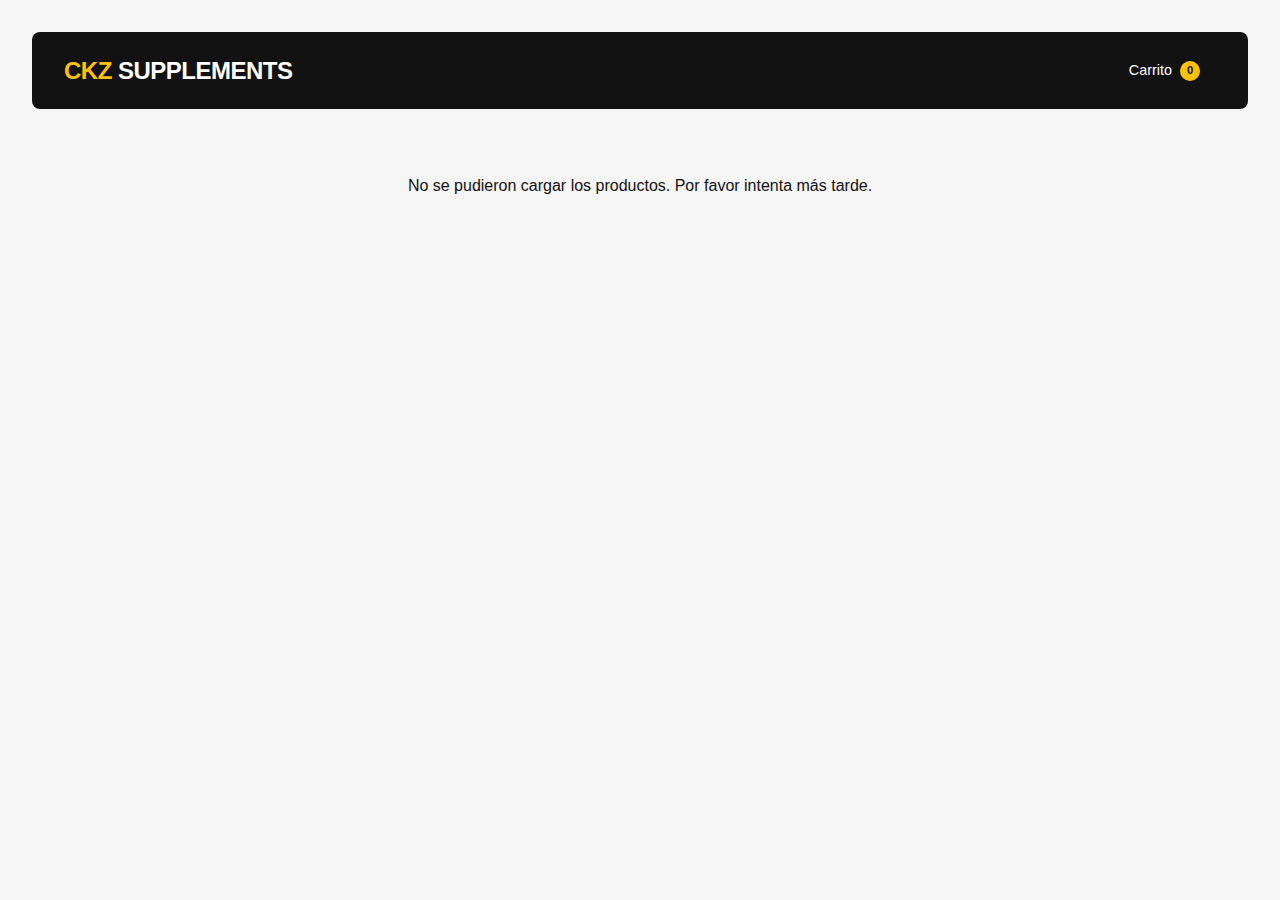
<file: frontend/index.html>
<!DOCTYPE html>
<html lang="es">
<head>
    <meta charset="UTF-8">
    <meta name="viewport" content="width=device-width, initial-scale=1.0">
    <title>CKZ Suplements - Catálogo Minimalista</title>
    <style>
        :root {
            --black: #121212;
            --white: #ffffff;
            --light-gray: #f5f5f5;
            --medium-gray: #e0e0e0;
            --dark-gray: #2d2d2d;
            --accent: #FFC107; /* Amarillo */
        }
        
        * {
            margin: 0;
            padding: 0;
            box-sizing: border-box;
            font-family: 'Inter', -apple-system, BlinkMacSystemFont, sans-serif;
        }
        
        body {
            background-color: var(--light-gray);
            color: var(--black);
            line-height: 1.6;
            padding: 2rem;
        }
        
        header {
            background-color: var(--black);
            color: var(--white);
            padding: 1.2rem 2rem;
            display: flex;
            justify-content: space-between;
            align-items: center;
            position: sticky;
            top: 0;
            z-index: 100;
            margin-bottom: 2rem;
            border-radius: 8px;
        }
        
        .logo {
            font-size: 1.5rem;
            font-weight: 600;
            letter-spacing: -0.5px;
        }
        
        .logo span {
            color: var(--accent); /* CKZ en amarillo */
        }
        
        .user-actions {
            display: flex;
            gap: 1rem;
            align-items: center;
        }
        
        .user-actions a {
            color: var(--white);
            text-decoration: none;
            font-size: 0.9rem;
            padding: 0.5rem 1rem;
            border-radius: 4px;
            transition: all 0.2s;
        }
        
        .user-actions a:hover {
            background-color: var(--dark-gray);
        }
        
        .cart-btn {
            display: flex;
            align-items: center;
            gap: 0.5rem;
            position: relative;
            cursor: pointer;
        }
        
        .cart-count {
            background-color: var(--accent);
            color: var(--black);
            border-radius: 50%;
            width: 20px;
            height: 20px;
            display: flex;
            justify-content: center;
            align-items: center;
            font-size: 0.7rem;
            font-weight: bold;
        }
        
        .products-container {
            display: grid;
            grid-template-columns: repeat(auto-fill, minmax(220px, 1fr));
            gap: 2.5rem;
            max-width: 1400px;
            margin: 0 auto;
        }
        
        .product-card {
            position: relative;
            width: 100%;
            height: 320px;
            border-radius: 14px;
            overflow: hidden;
            display: flex;
            flex-direction: column;
            align-items: center;
            justify-content: center;
            box-shadow: 8px 8px 16px #d9d9d9, -8px -8px 16px #ffffff;
            transition: all 0.4s cubic-bezier(0.25, 0.46, 0.45, 0.94);
            will-change: transform;
        }
        
        .product-card:hover {
            transform: translateY(-8px);
            box-shadow: 8px 12px 20px #d9d9d9, -8px -12px 20px #ffffff;
        }
        
        .product-bg {
            position: absolute;
            top: 5px;
            left: 5px;
            width: calc(100% - 10px);
            height: calc(100% - 10px);
            z-index: 2;
            background: rgba(255, 255, 255, 0.98);
            backdrop-filter: blur(12px);
            border-radius: 10px;
            overflow: hidden;
            outline: 1px solid var(--medium-gray);
            padding: 1.5rem;
            display: flex;
            flex-direction: column;
        }
        
        .product-blob {
            position: absolute;
            z-index: 1;
            top: 50%;
            left: 50%;
            width: 150px;
            height: 150px;
            border-radius: 50%;
            background-color: var(--black);
            opacity: 0.5;
            filter: blur(20px);
            animation: blob-bounce 8s infinite ease;
        }
        
        @keyframes blob-bounce {
            0% { transform: translate(-100%, -100%) translate3d(0, 0, 0); }
            25% { transform: translate(-100%, -100%) translate3d(100%, 0, 0); }
            50% { transform: translate(-100%, -100%) translate3d(100%, 100%, 0); }
            75% { transform: translate(-100%, -100%) translate3d(0, 100%, 0); }
            100% { transform: translate(-100%, -100%) translate3d(0, 0, 0); }
        }
        
        .product-image {
            height: 120px;
            display: flex;
            justify-content: center;
            align-items: center;
            margin-bottom: 1rem;
            position: relative;
            z-index: 3;
        }
        
        .product-image img {
            max-height: 100%;
            max-width: 100%;
            object-fit: contain;
        }
        
        .product-image svg {
            width: 60px;
            height: 60px;
            opacity: 0.15;
        }
        
        .product-info {
            position: relative;
            z-index: 3;
            flex-grow: 1;
            display: flex;
            flex-direction: column;
        }
        
        .product-title {
            font-size: 1rem;
            margin-bottom: 0.5rem;
            color: var(--black);
            font-weight: 600;
        }
        
        .product-description {
            color: #666;
            margin-bottom: 0.8rem;
            font-size: 0.8rem;
            line-height: 1.5;
            flex-grow: 1;
        }
        
        .product-footer {
            display: flex;
            justify-content: space-between;
            align-items: center;
        }
        
        .product-price {
            font-size: 1.1rem;
            font-weight: 700;
            color: var(--black);
        }
        
        .product-stock {
            color: #333;
            font-size: 0.75rem;
            font-weight: 500;
            background-color: #f0f0f0;
            padding: 0.2rem 0.5rem;
            border-radius: 4px;
        }

        /* Estilos para botón de carrito */
        .cart-button {
            display: flex;
            justify-content: center;
            align-items: center;
            padding: 10px 15px;
            gap: 10px;
            background-color: var(--black);
            outline: 3px var(--black) solid;
            outline-offset: -3px;
            border-radius: 5px;
            border: none;
            cursor: pointer;
            transition: 400ms;
            width: 100%;
            margin-top: 1rem;
        }

        .cart-button .button-text {
            color: white;
            font-weight: 600;
            font-size: 0.9em;
            transition: 400ms;
        }

        .cart-button svg {
            width: 18px;
            height: 18px;
        }

        .cart-button svg path {
            transition: 400ms;
            fill: white;
        }

        .cart-button:hover {
            background-color: transparent;
        }

        .cart-button:hover .button-text {
            color: var(--black);
        }

        .cart-button:hover svg path {
            fill: var(--black);
        }

        .cart-button.added {
            background-color: #2E7D32;
            outline-color: #2E7D32;
        }

        .cart-button.added .button-text {
            color: white;
        }

        .cart-button.added svg path {
            fill: white;
        }

        /* Estilos para el botón de logout */
        .logoutBtn {
            display: flex;
            align-items: center;
            justify-content: flex-start;
            width: 45px;
            height: 45px;
            border: none;
            border-radius: 50%;
            cursor: pointer;
            position: relative;
            overflow: hidden;
            transition-duration: 0.3s;
            box-shadow: 2px 2px 10px rgba(0, 0, 0, 0.199);
            background-color: white;
        }

        .logoutBtn .sign {
            width: 100%;
            transition-duration: 0.3s;
            display: flex;
            align-items: center;
            justify-content: center;
        }

        .logoutBtn .sign svg {
            width: 17px;
        }

        .logoutBtn .sign svg path {
            fill: black;
        }

        .logoutBtn .text {
            position: absolute;
            right: 0%;
            width: 0%;
            opacity: 0;
            color: white;
            font-size: 1em;
            font-weight: 500;
            transition-duration: 0.3s;
        }

        .logoutBtn:hover {
            background-color: black;
            width: 120px;
            border-radius: 40px;
            transition-duration: 0.3s;
        }

        .logoutBtn:hover .sign {
            width: 30%;
            transition-duration: 0.3s;
            padding-left: 15px;
        }

        .logoutBtn:hover .sign svg path {
            fill: white;
        }

        .logoutBtn:hover .text {
            opacity: 1;
            width: 70%;
            transition-duration: 0.3s;
            padding-right: 10px;
        }

        .logoutBtn:active {
            transform: translate(2px, 2px);
        }

        /* Estilos para el pop-up del carrito */
        .cart-overlay {
            position: fixed;
            top: 0;
            left: 0;
            width: 100%;
            height: 100%;
            background-color: rgba(0, 0, 0, 0.5);
            z-index: 1000;
            display: none;
            justify-content: flex-end;
        }

        .cart-container {
            width: 100%;
            max-width: 400px;
            height: 100%;
            background-color: var(--white);
            box-shadow: -5px 0 15px rgba(0, 0, 0, 0.1);
            display: flex;
            flex-direction: column;
            overflow-y: auto;
        }

        .cart-header {
            background-color: var(--black);
            color: var(--white);
            padding: 1.5rem;
            display: flex;
            justify-content: space-between;
            align-items: center;
            position: sticky;
            top: 0;
            z-index: 10;
        }

        .cart-title {
            font-size: 1.2rem;
            font-weight: 600;
        }

        .close-cart {
            background: none;
            border: none;
            color: var(--white);
            font-size: 1.5rem;
            cursor: pointer;
        }

        .cart-items {
            flex-grow: 1;
            padding: 1.5rem;
            overflow-y: auto;
        }

        .cart-item {
            display: flex;
            gap: 1rem;
            margin-bottom: 1.5rem;
            padding-bottom: 1.5rem;
            border-bottom: 1px solid var(--medium-gray);
        }

        .cart-item-image {
            width: 80px;
            height: 80px;
            background-color: var(--light-gray);
            border-radius: 8px;
            display: flex;
            justify-content: center;
            align-items: center;
            overflow: hidden;
        }

        .cart-item-image img {
            max-width: 100%;
            max-height: 100%;
            object-fit: contain;
        }

        .cart-item-details {
            flex-grow: 1;
        }

        .cart-item-name {
            font-weight: 600;
            margin-bottom: 0.5rem;
        }

        .cart-item-price {
            font-weight: 600;
            color: var(--black);
            margin-bottom: 0.5rem;
        }

        .cart-item-quantity {
            display: flex;
            align-items: center;
            gap: 0.5rem;
        }

        .quantity-input {
            width: 50px;
            text-align: center;
            padding: 0.3rem;
            border: 1px solid var(--medium-gray);
            border-radius: 4px;
        }

        .cart-footer {
            padding: 1.5rem;
            background-color: var(--white);
            border-top: 1px solid var(--medium-gray);
            position: sticky;
            bottom: 0;
        }

        .cart-total {
            display: flex;
            justify-content: space-between;
            margin-bottom: 1.5rem;
            font-weight: 600;
            font-size: 1.1rem;
        }

        .checkout-btn {
            width: 100%;
            padding: 1rem;
            background-color: var(--black);
            color: var(--white);
            border: none;
            border-radius: 8px;
            font-weight: 600;
            cursor: pointer;
            transition: background-color 0.3s;
            display: flex;
            justify-content: center;
            align-items: center;
            gap: 0.5rem;
        }

        .checkout-btn:hover {
            background-color: var(--dark-gray);
        }

        .delete-btn {
            width: 50px;
            height: 50px;
            border-radius: 50%;
            background-color: rgb(20, 20, 20);
            border: none;
            font-weight: 600;
            display: flex;
            align-items: center;
            justify-content: center;
            box-shadow: 0px 0px 20px rgba(0, 0, 0, 0.164);
            cursor: pointer;
            transition-duration: .3s;
            overflow: hidden;
            position: relative;
        }

        .delete-btn svg {
            width: 12px;
            transition-duration: .3s;
        }

        .delete-btn svg path {
            fill: white;
        }

        .delete-btn:hover {
            width: 140px;
            border-radius: 50px;
            transition-duration: .3s;
            background-color: rgb(255, 69, 69);
            align-items: center;
        }

        .delete-btn:hover svg {
            width: 50px;
            transition-duration: .3s;
            transform: translateY(60%);
        }

        .delete-btn::before {
            position: absolute;
            top: -20px;
            content: "Delete";
            color: white;
            transition-duration: .3s;
            font-size: 2px;
        }

        .delete-btn:hover::before {
            font-size: 13px;
            opacity: 1;
            transform: translateY(30px);
            transition-duration: .3s;
        }

        .empty-cart {
            text-align: center;
            padding: 2rem;
            color: var(--dark-gray);
        }

        @media (max-width: 768px) {
            body {
                padding: 1rem;
            }
            
            header {
                padding: 1rem;
            }
            
            .products-container {
                grid-template-columns: repeat(auto-fill, minmax(180px, 1fr));
                gap: 1.5rem;
            }
            
            .product-card {
                height: 280px;
            }
            
            .product-bg {
                padding: 1rem;
            }

            .logoutBtn:hover {
                width: 45px;
                background-color: white;
            }

            .logoutBtn:hover .text {
                display: none;
            }

            .logoutBtn:hover .sign {
                width: 100%;
                padding-left: 0;
            }

            .logoutBtn:hover .sign svg path {
                fill: black;
            }

            .cart-button {
                padding: 8px 12px;
                gap: 8px;
            }

            .cart-container {
                max-width: 100%;
            }
            
            .cart-item {
                flex-direction: column;
            }
            
            .cart-item-image {
                width: 100%;
                height: 120px;
            }
        }
    </style>
</head>
<body>
    <header>
        <div class="logo"><span>CKZ</span> SUPPLEMENTS</div>
        <div class="user-actions">
            <button class="logoutBtn" id="logoutBtn">
                <div class="sign">
                    <svg viewBox="0 0 512 512">
                        <path d="M377.9 105.9L500.7 228.7c7.2 7.2 11.3 17.1 11.3 27.3s-4.1 20.1-11.3 27.3L377.9 406.1c-6.4 6.4-15 9.9-24 9.9c-18.7 0-33.9-15.2-33.9-33.9l0-62.1-128 0c-17.7 0-32-14.3-32-32l0-64c0-17.7 14.3-32 32-32l128 0 0-62.1c0-18.7 15.2-33.9 33.9-33.9c9 0 17.6 3.6 24 9.9zM160 96L96 96c-17.7 0-32 14.3-32 32l0 256c0 17.7 14.3 32 32 32l64 0c17.7 0 32 14.3 32 32s-14.3 32-32 32l-64 0c-53 0-96-43-96-96L0 128C0 75 43 32 96 32l64 0c17.7 0 32 14.3 32 32s-14.3 32-32 32z"></path>
                    </svg>
                </div>
                <div class="text">Logout</div>
            </button>
            <a href="javascript:void(0)" class="cart-btn" id="cartButton">Carrito <span class="cart-count">0</span></a>
        </div>
    </header>
    
    <main class="products-container" id="productsContainer">
        <!-- Los productos se cargarán dinámicamente aquí -->
    </main>

    <!-- Pop-up del carrito -->
    <div class="cart-overlay" id="cartOverlay">
        <div class="cart-container">
            <div class="cart-header">
                <h2 class="cart-title">Tu Carrito</h2>
                <button class="close-cart" id="closeCart">&times;</button>
            </div>
            
            <div class="cart-items" id="cartItems">
                <div class="empty-cart">Tu carrito está vacío</div>
            </div>
            
            <div class="cart-footer" id="cartFooter" style="display: none;">
                <div class="cart-total">
                    <span>Total:</span>
                    <span id="cartTotal">$0.00</span>
                </div>
                <button class="checkout-btn" id="checkoutBtn">
                    <span>Pagar</span>
                    <svg viewBox="0 0 576 512" width="16"><path d="M512 80c8.8 0 16 7.2 16 16v32H48V96c0-8.8 7.2-16 16-16H512zm16 144V416c0 8.8-7.2 16-16 16H64c-8.8 0-16-7.2-16-16V224H528zM64 32C28.7 32 0 60.7 0 96V416c0 35.3 28.7 64 64 64H512c35.3 0 64-28.7 64-64V96c0-35.3-28.7-64-64-64H64zm56 304c-13.3 0-24 10.7-24 24s10.7 24 24 24h48c13.3 0 24-10.7 24-24s-10.7-24-24-24H120zm128 0c-13.3 0-24 10.7-24 24s10.7 24 24 24H360c13.3 0 24-10.7 24-24s-10.7-24-24-24H248z"></path></svg>
                </button>
            </div>
        </div>
    </div>

    <script>
        // Función para cargar productos desde el backend
        async function loadProducts() {
            try {
                const response = await fetch('http://localhost:5000/api/productos');
                if (!response.ok) throw new Error('Error al cargar productos');
                
                const products = await response.json();
                const container = document.getElementById('productsContainer');
                container.innerHTML = '';
                
                products.forEach(product => {
                    container.innerHTML += `
                        <div class="product-card">
                            <div class="product-blob"></div>
                            <div class="product-bg">
                                <div class="product-image">
                                    ${product.imagen 
                                        ? `<img src="${product.imagen}" alt="${product.nombre}">` 
                                        : `<svg xmlns="http://www.w3.org/2000/svg" fill="none" viewBox="0 0 24 24" stroke="currentColor">
                                            <path stroke-linecap="round" stroke-linejoin="round" stroke-width="2" d="M4 16l4.586-4.586a2 2 0 012.828 0L16 16m-2-2l1.586-1.586a2 2 0 012.828 0L20 14m-6-6h.01M6 20h12a2 2 0 002-2V6a2 2 0 00-2-2H6a2 2 0 00-2 2v12a2 2 0 002 2z"/>
                                          </svg>`
                                    }
                                </div>
                                <div class="product-info">
                                    <h3 class="product-title">${product.nombre}</h3>
                                    <p class="product-description">${product.descripcion || 'Descripción no disponible'}</p>
                                    <div class="product-footer">
                                        <span class="product-price">$${Number(product.precio).toFixed(2)}</span>
                                        <span class="product-stock">${product.stock}</span>
                                    </div>
                                    <button class="cart-button" onclick="addToCart(${product.id}, this)">
                                        <svg viewBox="0 0 16 16" xmlns="http://www.w3.org/2000/svg">
                                            <path d="M11.354 6.354a.5.5 0 0 0-.708-.708L8 8.293 6.854 7.146a.5.5 0 1 0-.708.708l1.5 1.5a.5.5 0 0 0 .708 0l3-3z"></path>
                                            <path d="M.5 1a.5.5 0 0 0 0 1h1.11l.401 1.607 1.498 7.985A.5.5 0 0 0 4 12h1a2 2 0 1 0 0 4 2 2 0 0 0 0-4h7a2 2 0 1 0 0 4 2 2 0 0 0 0-4h1a.5.5 0 0 0 .491-.408l1.5-8A.5.5 0 0 0 14.5 3H2.89l-.405-1.621A.5.5 0 0 0 2 1H.5zm3.915 10L3.102 4h10.796l-1.313 7h-8.17zM6 14a1 1 0 1 1-2 0 1 1 0 0 1 2 0zm7 0a1 1 0 1 1-2 0 1 1 0 0 1 2 0z"></path>
                                        </svg>
                                        <p class="button-text">Añadir al Carrito</p>
                                    </button>
                                </div>
                            </div>
                        </div>
                    `;
                });
            } catch (error) {
                console.error('Error:', error);
                document.getElementById('productsContainer').innerHTML = `
                    <div style="grid-column: 1/-1; text-align: center; padding: 2rem;">
                        <p>No se pudieron cargar los productos. Por favor intenta más tarde.</p>
                    </div>
                `;
            }
        }

        // Función para añadir al carrito
        async function addToCart(productId, button) {
            const token = localStorage.getItem('token');
            if (!token) {
                window.location.href = 'login.html';
                return;
            }
            
            // Deshabilitar el botón temporalmente
            button.disabled = true;
            button.classList.add('added');
            const originalText = button.querySelector('.button-text').textContent;
            button.querySelector('.button-text').textContent = '¡Añadido!';
            
            try {
                const response = await fetch('http://localhost:5000/api/carrito', {
                    method: 'POST',
                    headers: {
                        'Content-Type': 'application/json',
                        'Authorization': `Bearer ${token}`
                    },
                    body: JSON.stringify({ productId })
                });
                
                if (response.ok) {
                    updateCartCount();
                } else {
                    throw new Error('Error al añadir al carrito');
                }
            } catch (error) {
                console.error('Error:', error);
                alert('Error al añadir al carrito');
            } finally {
                // Restaurar el botón después de 2 segundos
                setTimeout(() => {
                    button.disabled = false;
                    button.classList.remove('added');
                    button.querySelector('.button-text').textContent = originalText;
                }, 2000);
            }
        }

        // Actualizar contador del carrito
        async function updateCartCount() {
            const token = localStorage.getItem('token');
            if (!token) return;
            
            try {
                const response = await fetch('http://localhost:5000/api/carrito', {
                    headers: { 'Authorization': `Bearer ${token}` }
                });
                
                if (response.ok) {
                    const cartItems = await response.json();
                    document.querySelector('.cart-count').textContent = cartItems.length;
                }
            } catch (error) {
                console.error('Error:', error);
            }
        }

        // Función para cerrar sesión
        document.getElementById('logoutBtn').addEventListener('click', () => {
            localStorage.removeItem('token');
            window.location.href = 'login.html';
        });

        // Mostrar/ocultar botón de logout según sesión
        function checkAuth() {
            const token = localStorage.getItem('token');
            const logoutBtn = document.getElementById('logoutBtn');
            
            if (token) {
                logoutBtn.style.display = 'flex';
            } else {
                logoutBtn.style.display = 'none';
            }
        }

        // Funcionalidad del pop-up del carrito
        const cartOverlay = document.getElementById('cartOverlay');
        const cartButton = document.getElementById('cartButton');
        const closeCartBtn = document.getElementById('closeCart');
        const cartItemsContainer = document.getElementById('cartItems');
        const cartFooter = document.getElementById('cartFooter');
        const cartTotalElement = document.getElementById('cartTotal');
        const checkoutBtn = document.getElementById('checkoutBtn');

        // Mostrar el carrito
        function showCart() {
            cartOverlay.style.display = 'flex';
            loadCartItems();
        }

        // Ocultar el carrito
        function hideCart() {
            cartOverlay.style.display = 'none';
        }

        // Cargar items del carrito
        async function loadCartItems() {
            const token = localStorage.getItem('token');
            if (!token) {
                window.location.href = 'login.html';
                return;
            }

            try {
                const response = await fetch('http://localhost:5000/api/carrito', {
                    headers: { 'Authorization': `Bearer ${token}` }
                });

                if (!response.ok) throw new Error('Error al cargar el carrito');

                const cartItems = await response.json();
                renderCartItems(cartItems);
            } catch (error) {
                console.error('Error:', error);
                cartItemsContainer.innerHTML = '<div class="empty-cart">Error al cargar el carrito</div>';
            }
        }

        // Renderizar los items del carrito
        function renderCartItems(items) {
            if (items.length === 0) {
                cartItemsContainer.innerHTML = '<div class="empty-cart">Tu carrito está vacío</div>';
                cartFooter.style.display = 'none';
                return;
            }

            let total = 0;
            cartItemsContainer.innerHTML = '';

            items.forEach(item => {
                const itemTotal = item.precio * item.cantidad;
                total += itemTotal;

                cartItemsContainer.innerHTML += `
                    <div class="cart-item" data-id="${item.id}">
                        <div class="cart-item-image">
                            ${item.imagen 
                                ? `<img src="${item.imagen}" alt="${item.nombre}">` 
                                : `<svg xmlns="http://www.w3.org/2000/svg" fill="none" viewBox="0 0 24 24" stroke="#121212">
                                    <path stroke-linecap="round" stroke-linejoin="round" stroke-width="2" d="M4 16l4.586-4.586a2 2 0 012.828 0L16 16m-2-2l1.586-1.586a2 2 0 012.828 0L20 14m-6-6h.01M6 20h12a2 2 0 002-2V6a2 2 0 00-2-2H6a2 2 0 00-2 2v12a2 2 0 002 2z"/>
                                  </svg>`
                            }
                        </div>
                        <div class="cart-item-details">
                            <h3 class="cart-item-name">${item.nombre}</h3>
                            <p class="cart-item-price">$${Number(item.precio).toFixed(2)}</p>
                            <div class="cart-item-quantity">
                                <span>Cantidad:</span>
                                <input type="number" min="1" value="${item.cantidad}" class="quantity-input" 
                                    onchange="updateCartItemQuantity('${item.id}', this.value)">
                            </div>
                        </div>
                        <button class="delete-btn" onclick="removeCartItem('${item.id}')">
                            <svg viewBox="0 0 448 512"><path d="M135.2 17.7L128 32H32C14.3 32 0 46.3 0 64S14.3 96 32 96H416c17.7 0 32-14.3 32-32s-14.3-32-32-32H320l-7.2-14.3C307.4 6.8 296.3 0 284.2 0H163.8c-12.1 0-23.2 6.8-28.6 17.7zM416 128H32L53.2 467c1.6 25.3 22.6 45 47.9 45H346.9c25.3 0 46.3-19.7 47.9-45L416 128z"></path></svg>
                        </button>
                    </div>
                `;
            });

            cartTotalElement.textContent = `$${total.toFixed(2)}`;
            cartFooter.style.display = 'block';
        }

        // Actualizar cantidad de un item en el carrito
        async function updateCartItemQuantity(itemId, quantity) {
            const token = localStorage.getItem('token');
            if (!token) return;

            try {
                const response = await fetch(`http://localhost:5000/api/carrito/${itemId}`, {
                    method: 'PUT',
                    headers: {
                        'Content-Type': 'application/json',
                        'Authorization': `Bearer ${token}`
                    },
                    body: JSON.stringify({ cantidad: parseInt(quantity) })
                });

                if (response.ok) {
                    loadCartItems(); // Recargar el carrito
                    updateCartCount(); // Actualizar contador
                } else {
                    throw new Error('Error al actualizar cantidad');
                }
            } catch (error) {
                console.error('Error:', error);
                alert('Error al actualizar cantidad');
            }
        }

        // Eliminar item del carrito
        async function removeCartItem(itemId) {
            const token = localStorage.getItem('token');
            if (!token) return;

            try {
                const response = await fetch(`http://localhost:5000/api/carrito/${itemId}`, {
                    method: 'DELETE',
                    headers: { 'Authorization': `Bearer ${token}` }
                });

                if (response.ok) {
                    loadCartItems(); // Recargar el carrito
                    updateCartCount(); // Actualizar contador
                } else {
                    throw new Error('Error al eliminar item');
                }
            } catch (error) {
                console.error('Error:', error);
                alert('Error al eliminar item');
            }
        }

        // Procesar pago
        async function processCheckout() {
            const token = localStorage.getItem('token');
            if (!token) return;

            try {
                // Aquí iría la lógica para procesar el pago
                // Por ahora solo vaciamos el carrito
                const response = await fetch('http://localhost:5000/api/carrito', {
                    headers: { 'Authorization': `Bearer ${token}` }
                });

                if (response.ok) {
                    const cartItems = await response.json();
                    
                    // Eliminar todos los items del carrito uno por uno
                    for (const item of cartItems) {
                        await fetch(`http://localhost:5000/api/carrito/${item.id}`, {
                            method: 'DELETE',
                            headers: { 'Authorization': `Bearer ${token}` }
                        });
                    }

                    alert('¡Compra realizada con éxito!');
                    loadCartItems(); // Recargar el carrito vacío
                    updateCartCount(); // Actualizar contador
                }
            } catch (error) {
                console.error('Error:', error);
                alert('Error al procesar el pago');
            }
        }

        // Event listeners para el carrito
        cartButton.addEventListener('click', showCart);
        closeCartBtn.addEventListener('click', hideCart);
        checkoutBtn.addEventListener('click', processCheckout);
        cartOverlay.addEventListener('click', (e) => {
            if (e.target === cartOverlay) hideCart();
        });

        // Verificar autenticación al cargar
        document.addEventListener('DOMContentLoaded', () => {
            loadProducts();
            checkAuth();
            if (localStorage.getItem('token')) {
                updateCartCount();
            }
        });
    </script>
</body>
</html>
</file>
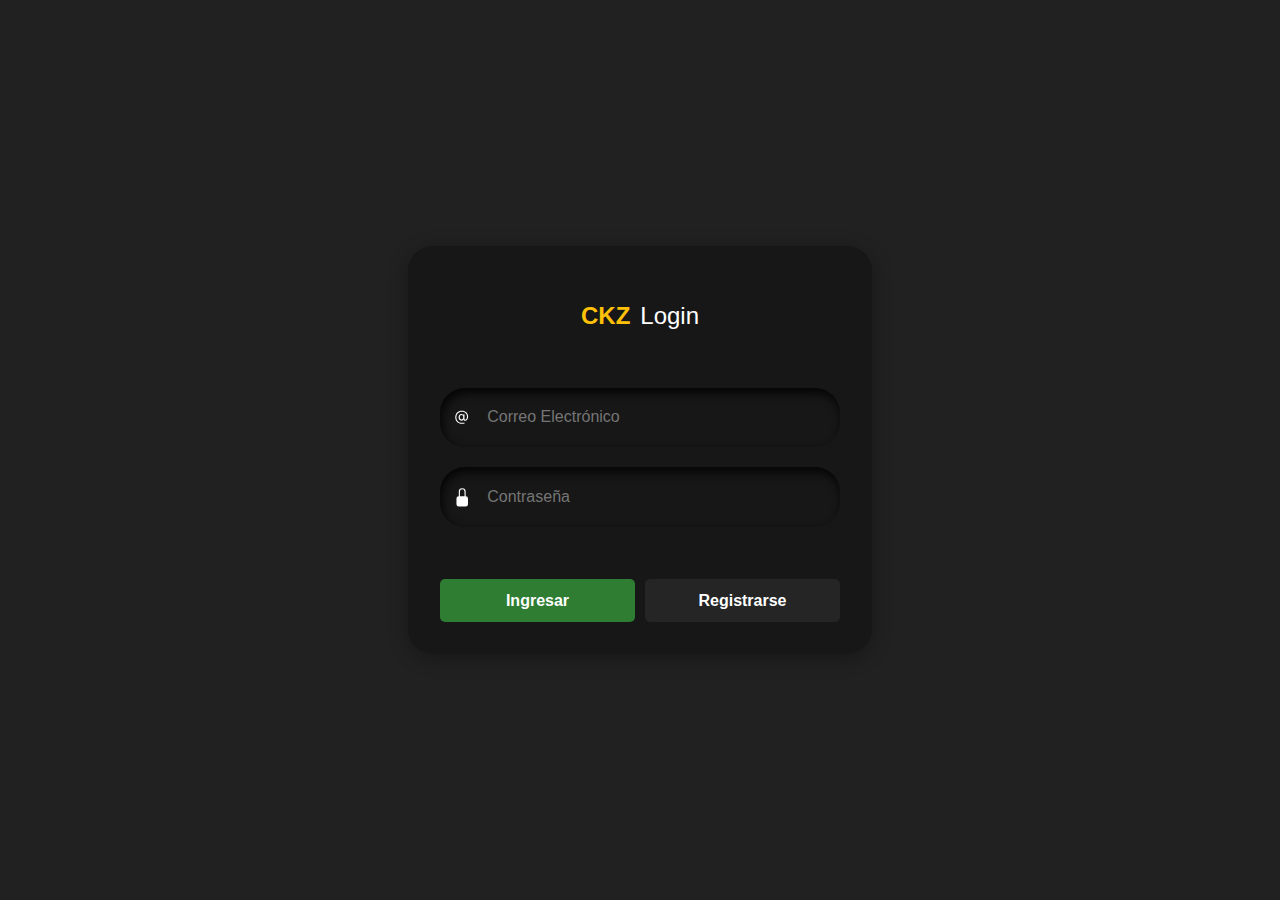
<file: frontend/login.html>
<!DOCTYPE html>
<html lang="es">
<head>
    <meta charset="UTF-8">
    <meta name="viewport" content="width=device-width, initial-scale=1.0">
    <title>Iniciar Sesión - CKZ Suplements</title>
    <style>
        body {
            background-color: #212121;
            display: flex;
            justify-content: center;
            align-items: center;
            min-height: 100vh;
            margin: 0;
            font-family: 'Inter', sans-serif;
        }

        /* Estilos del formulario */
        .form {
            display: flex;
            flex-direction: column;
            gap: 10px;
            padding: 2em;
            background-color: #171717;
            border-radius: 25px;
            width: 100%;
            max-width: 400px;
            box-shadow: 0 4px 20px rgba(0, 0, 0, 0.3);
            transition: .4s ease-in-out;
        }

        .form:hover {
            transform: scale(1.02);
            box-shadow: 0 6px 25px rgba(0, 0, 0, 0.4);
        }

        #heading {
            text-align: center;
            margin: 1em 0 2em;
            color: rgb(255, 255, 255);
            font-size: 1.5em;
            display: flex;
            align-items: center;
            justify-content: center;
            gap: 10px;
        }

        .logo-text {
            color: #FFC107;
            font-weight: 700;
            font-family: 'Montserrat', sans-serif;
        }

        .field {
            display: flex;
            align-items: center;
            justify-content: center;
            gap: 0.5em;
            border-radius: 25px;
            padding: 0.8em;
            border: none;
            outline: none;
            color: white;
            background-color: #171717;
            box-shadow: inset 2px 5px 10px rgb(5, 5, 5);
            margin-bottom: 10px;
        }

        .input-icon {
            height: 1.3em;
            width: 1.3em;
            fill: white;
        }

        .input-field {
            background: none;
            border: none;
            outline: none;
            width: 100%;
            color: #d3d3d3;
            font-size: 1em;
            padding: 0.5em;
        }

        .form .btn {
            display: flex;
            justify-content: center;
            flex-direction: row;
            margin-top: 2em;
            gap: 10px;
        }

        /* Estilo base común para ambos botones */
        .btn button, .btn a {
            padding: 0.8em 1.5em;
            border-radius: 5px;
            border: none;
            outline: none;
            transition: .4s ease-in-out;
            font-weight: 600;
            cursor: pointer;
            flex: 1; /* Esto hace que ambos botones ocupen el mismo espacio */
            text-align: center;
            text-decoration: none;
            font-size: 1em;
            font-family: inherit;
            display: inline-block; /* Para que el ancho funcione correctamente */
            box-sizing: border-box; /* Para incluir padding en el ancho */
        }

        /* Estilo específico para el botón de Ingresar */
        .button1 {
            background-color: #2E7D32;
            color: white;
        }

        .button1:hover {
            background-color: #1B5E20;
            transform: translateY(-2px);
        }

        /* Estilo específico para el botón de Registrarse */
        .button2 {
            background-color: #252525;
            color: white;
        }

        .button2:hover {
            background-color: #121212;
            transform: translateY(-2px);
        }

        .error-message {
            color: #D32F2F;
            font-size: 0.9rem;
            margin-top: 5px;
            display: none;
            text-align: center;
        }
    </style>
</head>
<body>
    <form class="form" id="loginForm">
        <p id="heading">
            <span class="logo-text">CKZ</span> Login
        </p>
        <div class="field">
            <svg class="input-icon" xmlns="http://www.w3.org/2000/svg" width="16" height="16" fill="currentColor" viewBox="0 0 16 16">
                <path d="M13.106 7.222c0-2.967-2.249-5.032-5.482-5.032-3.35 0-5.646 2.318-5.646 5.702 0 3.493 2.235 5.708 5.762 5.708.862 0 1.689-.123 2.304-.335v-.862c-.43.199-1.354.328-2.29.328-2.926 0-4.813-1.88-4.813-4.798 0-2.844 1.921-4.881 4.594-4.881 2.735 0 4.608 1.688 4.608 4.156 0 1.682-.554 2.769-1.416 2.769-.492 0-.772-.28-.772-.76V5.206H8.923v.834h-.11c-.266-.595-.881-.964-1.6-.964-1.4 0-2.378 1.162-2.378 2.823 0 1.737.957 2.906 2.379 2.906.8 0 1.415-.39 1.709-1.087h.11c.081.67.703 1.148 1.503 1.148 1.572 0 2.57-1.415 2.57-3.643zm-7.177.704c0-1.197.54-1.907 1.456-1.907.93 0 1.524.738 1.524 1.907S8.308 9.84 7.371 9.84c-.895 0-1.442-.725-1.442-1.914z"></path>
            </svg>
            <input autocomplete="off" placeholder="Correo Electrónico" class="input-field" type="email" id="email" required>
        </div>
        <div class="error-message" id="email-error"></div>
        
        <div class="field">
            <svg class="input-icon" xmlns="http://www.w3.org/2000/svg" width="16" height="16" fill="currentColor" viewBox="0 0 16 16">
                <path d="M8 1a2 2 0 0 1 2 2v4H6V3a2 2 0 0 1 2-2zm3 6V3a3 3 0 0 0-6 0v4a2 2 0 0 0-2 2v5a2 2 0 0 0 2 2h6a2 2 0 0 0 2-2V9a2 2 0 0 0-2-2z"></path>
            </svg>
            <input placeholder="Contraseña" class="input-field" type="password" id="password" required>
        </div>
        <div class="error-message" id="password-error"></div>
        
        <div class="btn">
            <button class="button1" type="submit">
                <i class="fas fa-sign-in-alt"></i> Ingresar
            </button>
            <a href="register.html" class="button2">
                <i class="fas fa-user-plus"></i> Registrarse
            </a>
        </div>
    </form>

    <script>
        document.getElementById('loginForm').addEventListener('submit', async (e) => {
            e.preventDefault();
            
            // Reset errores
            document.querySelectorAll('.error-message').forEach(el => {
                el.style.display = 'none';
            });
            
            const email = document.getElementById('email').value;
            const password = document.getElementById('password').value;
            
            try {
                const response = await fetch('http://localhost:5000/api/login', {
                    method: 'POST',
                    headers: { 'Content-Type': 'application/json' },
                    body: JSON.stringify({ email, password })
                });
                
                const data = await response.json();
                
                if (response.ok) {
                    localStorage.setItem('token', data.token);
                    
                    // Redirección por rol
                    if (data.rol === 'admin') {
                        window.location.href = 'admin.html';
                    } else {
                        window.location.href = 'index.html';
                    }
                } else {
                    // Mostrar errores
                    if (data.error.includes('Credenciales')) {
                        document.getElementById('password-error').textContent = data.error;
                        document.getElementById('password-error').style.display = 'block';
                    } else {
                        document.getElementById('email-error').textContent = data.error;
                        document.getElementById('email-error').style.display = 'block';
                    }
                }
            } catch (error) {
                document.getElementById('email-error').textContent = 'Error de conexión';
                document.getElementById('email-error').style.display = 'block';
            }
        });
    </script>
</body>
</html>
</file>
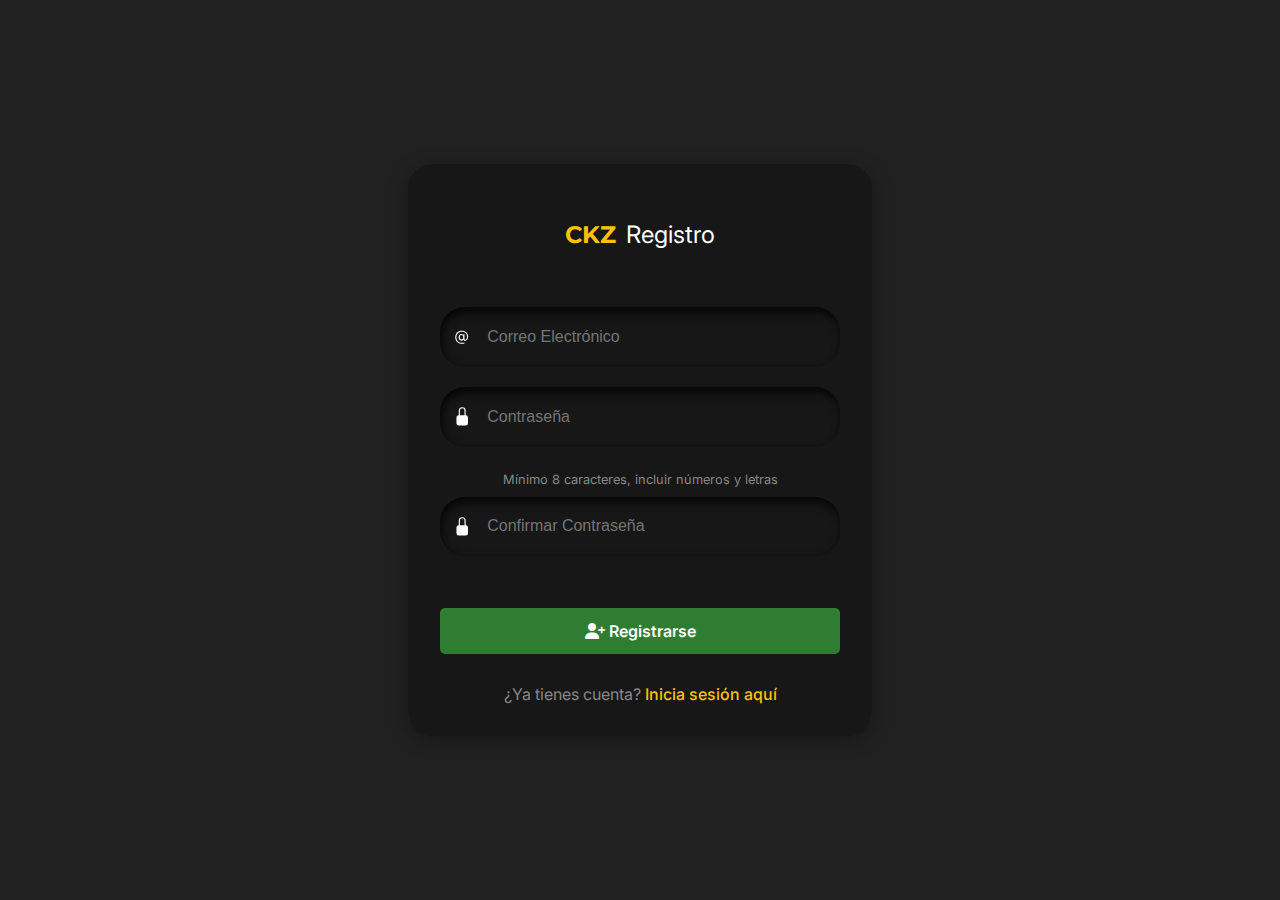
<file: frontend/register.html>
<!DOCTYPE html>
<html lang="es">
<head>
    <meta charset="UTF-8">
    <meta name="viewport" content="width=device-width, initial-scale=1.0">
    <title>Registro - CKZ Suplements</title>
    <link href="https://fonts.googleapis.com/css2?family=Inter:wght@400;500;700&family=Montserrat:wght@700&display=swap" rel="stylesheet">
    <link rel="stylesheet" href="https://cdnjs.cloudflare.com/ajax/libs/font-awesome/6.4.0/css/all.min.css">
    <style>
        body {
            background-color: #212121;
            display: flex;
            justify-content: center;
            align-items: center;
            min-height: 100vh;
            margin: 0;
            font-family: 'Inter', sans-serif;
        }

        /* Estilos del formulario */
        .form {
            display: flex;
            flex-direction: column;
            gap: 10px;
            padding: 2em;
            background-color: #171717;
            border-radius: 25px;
            width: 100%;
            max-width: 400px;
            box-shadow: 0 4px 20px rgba(0, 0, 0, 0.3);
            transition: .4s ease-in-out;
        }

        .form:hover {
            transform: scale(1.02);
            box-shadow: 0 6px 25px rgba(0, 0, 0, 0.4);
        }

        #heading {
            text-align: center;
            margin: 1em 0 2em;
            color: rgb(255, 255, 255);
            font-size: 1.5em;
            display: flex;
            align-items: center;
            justify-content: center;
            gap: 10px;
        }

        .logo-text {
            color: #FFC107;
            font-weight: 700;
            font-family: 'Montserrat', sans-serif;
        }

        .field {
            display: flex;
            align-items: center;
            justify-content: center;
            gap: 0.5em;
            border-radius: 25px;
            padding: 0.8em;
            border: none;
            outline: none;
            color: white;
            background-color: #171717;
            box-shadow: inset 2px 5px 10px rgb(5, 5, 5);
            margin-bottom: 10px;
        }

        .input-icon {
            height: 1.3em;
            width: 1.3em;
            fill: white;
        }

        .input-field {
            background: none;
            border: none;
            outline: none;
            width: 100%;
            color: #d3d3d3;
            font-size: 1em;
            padding: 0.5em;
        }

        .form .btn {
            display: flex;
            justify-content: center;
            flex-direction: row;
            margin-top: 2em;
        }

        /* Estilo base común para el botón */
        .button1 {
            padding: 0.8em 1.5em;
            border-radius: 5px;
            border: none;
            outline: none;
            transition: .4s ease-in-out;
            background-color: #2E7D32;
            color: white;
            font-weight: 600;
            cursor: pointer;
            width: 100%;
            text-align: center;
            text-decoration: none;
            font-size: 1em;
            font-family: inherit;
            box-sizing: border-box;
        }

        .button1:hover {
            background-color: #1B5E20;
            transform: translateY(-2px);
        }

        .error-message {
            color: #D32F2F;
            font-size: 0.9rem;
            margin-top: 5px;
            display: none;
            text-align: center;
        }

        .success-message {
            color: #388E3C;
            font-size: 0.9rem;
            margin-top: 10px;
            text-align: center;
            display: none;
        }

        .password-rules {
            font-size: 0.8rem;
            color: #888;
            margin-top: 5px;
            text-align: center;
        }

        .auth-footer {
            text-align: center;
            margin-top: 20px;
            color: #888;
        }

        .auth-footer a {
            color: #FFC107;
            text-decoration: none;
            font-weight: 500;
        }

        .auth-footer a:hover {
            text-decoration: underline;
        }
    </style>
</head>
<body>
    <form class="form" id="registerForm">
        <p id="heading">
            <span class="logo-text">CKZ</span> Registro
        </p>
        
        <div class="field">
            <svg class="input-icon" xmlns="http://www.w3.org/2000/svg" width="16" height="16" fill="currentColor" viewBox="0 0 16 16">
                <path d="M13.106 7.222c0-2.967-2.249-5.032-5.482-5.032-3.35 0-5.646 2.318-5.646 5.702 0 3.493 2.235 5.708 5.762 5.708.862 0 1.689-.123 2.304-.335v-.862c-.43.199-1.354.328-2.29.328-2.926 0-4.813-1.88-4.813-4.798 0-2.844 1.921-4.881 4.594-4.881 2.735 0 4.608 1.688 4.608 4.156 0 1.682-.554 2.769-1.416 2.769-.492 0-.772-.28-.772-.76V5.206H8.923v.834h-.11c-.266-.595-.881-.964-1.6-.964-1.4 0-2.378 1.162-2.378 2.823 0 1.737.957 2.906 2.379 2.906.8 0 1.415-.39 1.709-1.087h.11c.081.67.703 1.148 1.503 1.148 1.572 0 2.57-1.415 2.57-3.643zm-7.177.704c0-1.197.54-1.907 1.456-1.907.93 0 1.524.738 1.524 1.907S8.308 9.84 7.371 9.84c-.895 0-1.442-.725-1.442-1.914z"></path>
            </svg>
            <input autocomplete="off" placeholder="Correo Electrónico" class="input-field" type="email" id="email" required>
        </div>
        <div class="error-message" id="email-error"></div>
        
        <div class="field">
            <svg class="input-icon" xmlns="http://www.w3.org/2000/svg" width="16" height="16" fill="currentColor" viewBox="0 0 16 16">
                <path d="M8 1a2 2 0 0 1 2 2v4H6V3a2 2 0 0 1 2-2zm3 6V3a3 3 0 0 0-6 0v4a2 2 0 0 0-2 2v5a2 2 0 0 0 2 2h6a2 2 0 0 0 2-2V9a2 2 0 0 0-2-2z"></path>
            </svg>
            <input placeholder="Contraseña" class="input-field" type="password" id="password" required minlength="8">
        </div>
        <div class="password-rules">Mínimo 8 caracteres, incluir números y letras</div>
        <div class="error-message" id="password-error"></div>
        
        <div class="field">
            <svg class="input-icon" xmlns="http://www.w3.org/2000/svg" width="16" height="16" fill="currentColor" viewBox="0 0 16 16">
                <path d="M8 1a2 2 0 0 1 2 2v4H6V3a2 2 0 0 1 2-2zm3 6V3a3 3 0 0 0-6 0v4a2 2 0 0 0-2 2v5a2 2 0 0 0 2 2h6a2 2 0 0 0 2-2V9a2 2 0 0 0-2-2z"></path>
            </svg>
            <input placeholder="Confirmar Contraseña" class="input-field" type="password" id="confirm-password" required>
        </div>
        <div class="error-message" id="confirm-error"></div>
        
        <div class="btn">
            <button type="submit" class="button1">
                <i class="fas fa-user-plus"></i> Registrarse
            </button>
        </div>
        
        <div class="success-message" id="success-message"></div>
        
        <div class="auth-footer">
            ¿Ya tienes cuenta? <a href="login.html">Inicia sesión aquí</a>
        </div>
    </form>

    <script>
        document.getElementById('registerForm').addEventListener('submit', async (e) => {
            e.preventDefault();
            
            // Reset mensajes
            document.querySelectorAll('.error-message').forEach(el => {
                el.style.display = 'none';
            });
            document.getElementById('success-message').style.display = 'none';
            
            const email = document.getElementById('email').value;
            const password = document.getElementById('password').value;
            const confirmPassword = document.getElementById('confirm-password').value;
            
            // Validación cliente
            if (password !== confirmPassword) {
                document.getElementById('confirm-error').textContent = 'Las contraseñas no coinciden';
                document.getElementById('confirm-error').style.display = 'block';
                return;
            }
            
            if (password.length < 8) {
                document.getElementById('password-error').textContent = 'La contraseña debe tener al menos 8 caracteres';
                document.getElementById('password-error').style.display = 'block';
                return;
            }
            
            try {
                const response = await fetch('http://localhost:5000/api/register', {
                    method: 'POST',
                    headers: { 'Content-Type': 'application/json' },
                    body: JSON.stringify({ email, password })
                });
                
                const data = await response.json();
                
                if (response.ok) {
                    document.getElementById('success-message').textContent = '¡Registro exitoso! Redirigiendo...';
                    document.getElementById('success-message').style.display = 'block';
                    document.getElementById('registerForm').reset();
                    
                    // Redirigir después de 2 segundos
                    setTimeout(() => {
                        window.location.href = 'login.html';
                    }, 2000);
                } else {
                    if (data.error.includes('email')) {
                        document.getElementById('email-error').textContent = data.error;
                        document.getElementById('email-error').style.display = 'block';
                    } else {
                        document.getElementById('password-error').textContent = data.error;
                        document.getElementById('password-error').style.display = 'block';
                    }
                }
            } catch (error) {
                document.getElementById('email-error').textContent = 'Error de conexión';
                document.getElementById('email-error').style.display = 'block';
            }
        });
    </script>
</body>
</html>
</file>
